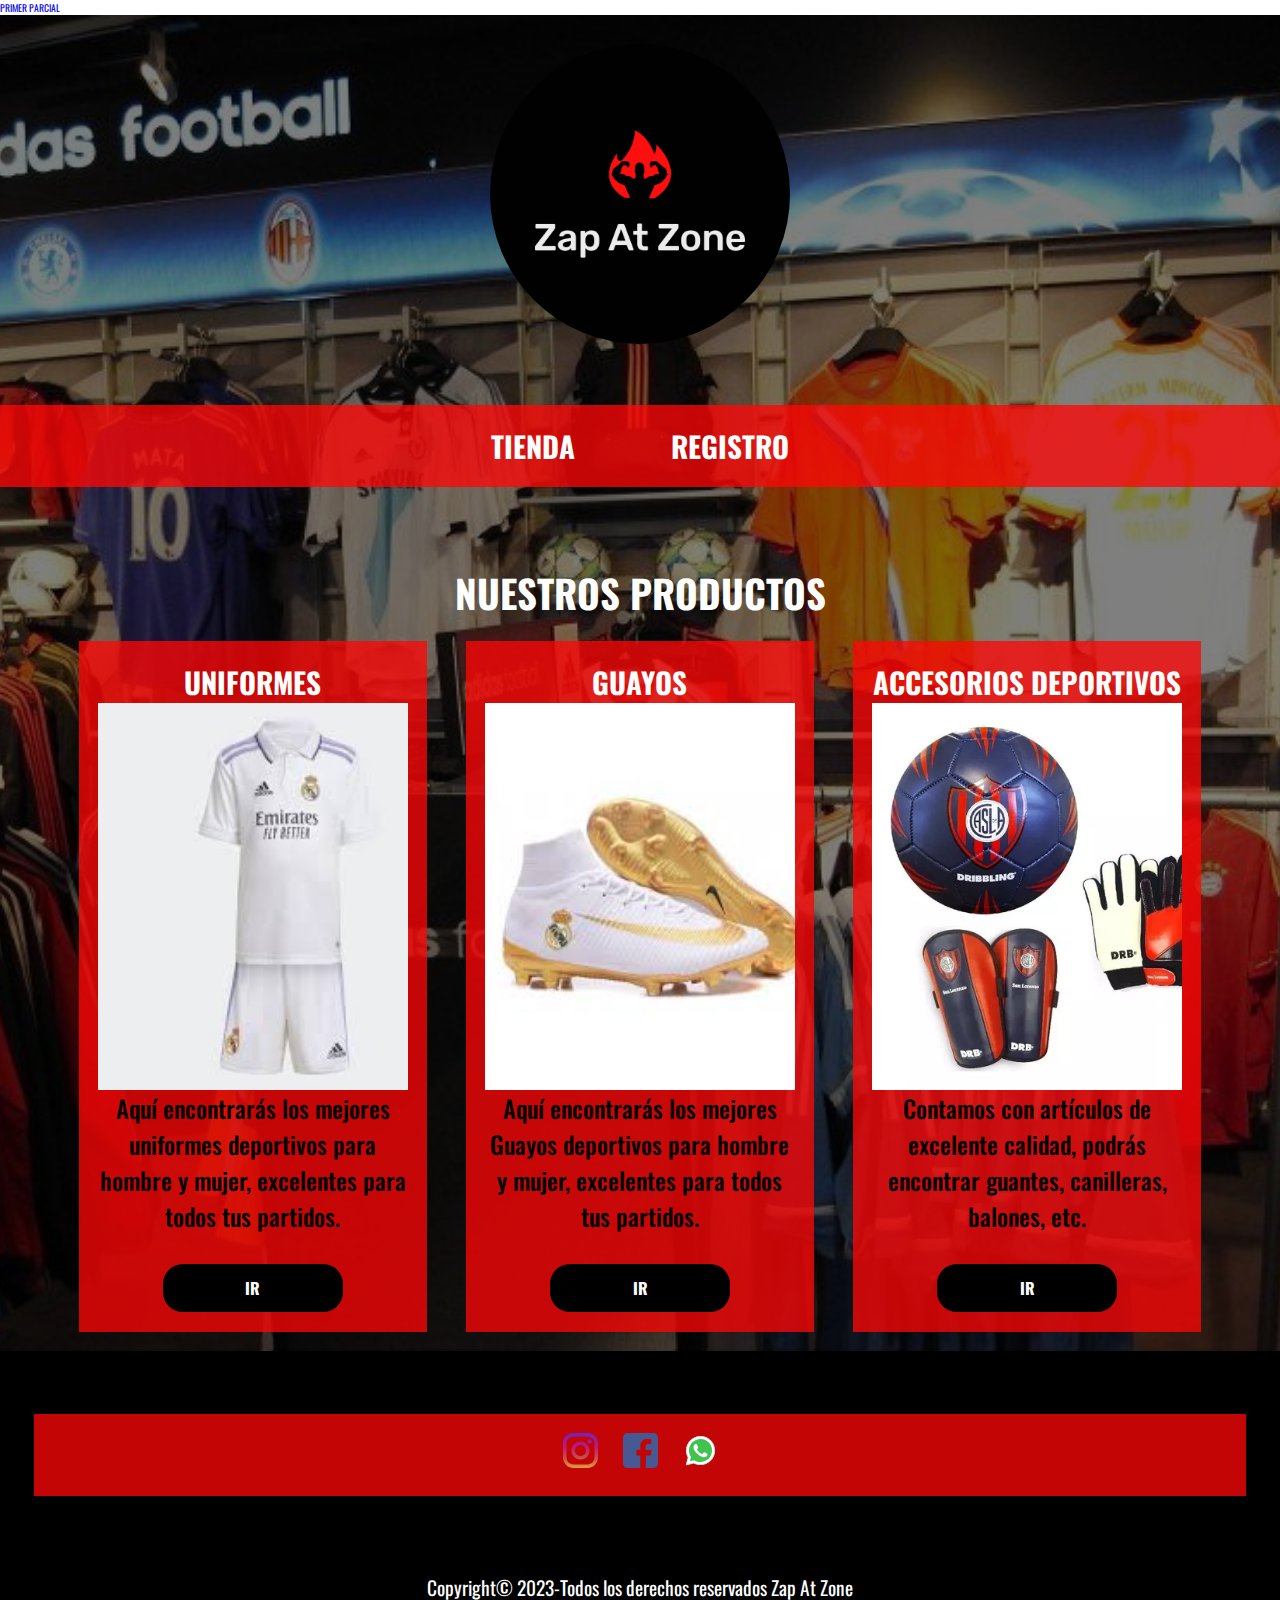
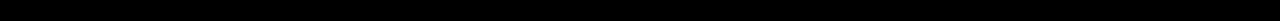
<file: index.html>
<!DOCTYPE html>
<html lang="es-ES">

<head>
    <meta charset="UTF-8">
    <meta http-equiv="X-UA-Compatible" content="IE=edge">
    <meta name="viewport" content="width=device-width, initial-scale=1.0">
    <title>Zap At Zone</title>
    <link rel="stylesheet" href="css/style.css">
    <link rel="web icon" type="png" href="img/Logo.jpeg" class="icon">
    <link rel="preconnect" href="https://fonts.googleapis.com">
    <link rel="preconnect" href="https://fonts.gstatic.com" crossorigin>
    <link href="https://fonts.googleapis.com/css2?family=Oswald:wght@400;500;700&display=swap" rel="stylesheet">
    
</head>

<body>

    <ul>
        <li>
            <a href="./css/style.css">PRIMER PARCIAL</a>
        </li>
    </ul>

    <!-- ########################################CABECERA DE LA PÁGINA###################################### -->
    <div class="img-fondo">
        <div class="velo-negro">
            <header class="header">
                <a href="index.html">
                    <img src="img/Logo.jpeg" alt="Logo del Proyecto" class="logo-img">
                </a>

            </header>

            <!-- ######################################FIN DEL HEADER#################################### -->

            <nav>
                <a href="#">Tienda</a>
                <a href="./html/login.html">Registro</a>
            </nav>

            <!-- #######################################CONTENIDO PRINCIPAL########################################################### -->
            <main class="contenedor">

                <h1 class="nuestros-productos">Nuestros Productos</h1>

                <div class="productos">

                    <!---INICIO PRODUCTO-->
                    <div class="producto">
                        <p class="producto-nombre">Uniformes</p>


                        <div class="producto-blanco card1">


                        </div>

                        <div class="producto-informacion">

                            <p class="producto-info">Aquí encontrarás los mejores uniformes deportivos para hombre y
                                mujer,
                                excelentes para todos tus partidos.</p>
                            <button type="button" class="button"
                                onclick="location.href='#'"><strong>IR</strong></button>
                        </div>



                    </div>
                    <!---INICIO PRODUCTO-->
                    <div class="producto">
                        <p class="producto-nombre">Guayos</p>


                        <div class="producto-blanco card2">


                        </div>

                        <div class="producto-informacion">
                            <p class="producto-info">Aquí encontrarás los mejores Guayos deportivos para hombre y mujer,
                                excelentes para todos tus partidos.</p>
                            <button type="button" class="button"
                                onclick="location.href='#'"><strong>IR</strong></button>
                        </div>



                    </div>

                    <!---INICIO PRODUCTO-->
                    <div class="producto">
                        <p class="producto-nombre">Accesorios Deportivos</p>


                        <div class="producto-blanco card3">

                        </div>

                        <div class="producto-informacion">

                            <p class="producto-info">Contamos con artículos de excelente calidad, podrás encontrar
                                guantes, canilleras, balones, etc.</p>
                            <button type="button" class="button"
                                onclick="location.href='#'"><strong>IR</strong></button>
                        </div>
                    </div>



            </main>

            <!-- ####################################### FIN CONTENIDO PRINCIPAL########################################################### -->








        </div>
    </div>

    <!-- ############################################################PIE DE PÁGINA Y CONTACTO######################################################## -->
    <footer class="footer">
        <nav class="social">
            <ul class="social-list">
                <li class="social-item">
                    <a href="https://instagram.com/ivanamayabermudez?igshid=ZDdkNTZiNTM=" target="_blank"
                        class="social-link">
                        <img src="img/social/instagram.svg" alt="Instagram"></a>
                </li>
                <li class="social-item">
                    <a href="https://www.facebook.com/jose.conde.94064?mibextid=ZbWKwL" target="_blank"
                        class="social-link">
                        <img src="img/social/facebook.svg" alt="Facebook Profile"></a>
                </li>
                <li class="social-item">
                    <a href="#" target="_blank" class="social-link">
                        <img src="img/social/whatsapp.svg" alt="WhatsApp Chat"></a>
                </li>
            </ul>
        </nav>

        <p>Copyright© 2023-Todos los derechos reservados Zap At Zone</p>
    </footer>
</body>

</html>
</file>
<file: css/style.css>
* {
    font-family: 'Oswald', sans-serif;
    margin: 0;
    padding: 0;
}

html {
    box-sizing: border-box;
    font-size: 60.5%;
    scroll-behavior: smooth;
}

*,
*::before,
*::after {
    box-sizing: inherit;
}

.img-fondo {
    background-image: url(../img/Fondo.jpg);
    background-size: cover;
    background-position: center;
}

img {
    width: 100%;
}

.velo-negro {
    background-color: rgba(0, 0, 0, 0.5);
}

.contenedor {
    max-width: 120rem;
    margin: 0 auto;
}

.header {
    display: flex;
    justify-content: center;
}

.logo-img {
    max-width: 300px;
    margin: 3rem 0;
    border-radius: 50%;
}

nav {
    margin: 3rem 0 8rem 0;
    background-color: rgba(255, 6, 6, 0.768);
    padding: 2rem;
    display: flex;
    justify-content: center;
    gap: 10rem;
}

a {
    text-decoration: none;
}

nav a {
    font-weight: 800;
    font-size: 3rem;
    color: white;
    text-transform: uppercase;
}

nav a:hover {
    color: black;
}

.nuestros-productos {
    color: white;
    font-size: 4rem;
    text-align: center;
    text-transform: uppercase;
    font-weight: 800;
}

.productos {
    display: grid;
    grid-template-columns: repeat(3, 1fr);
}

.producto {
    background-color: rgba(255, 6, 6, 0.768);
    margin: 2rem;
    padding: 2rem;
}

.producto-blanco {
    background-color: white;
    height: 40rem;
    object-fit: cover;
    padding: 1rem;
}

.producto-nombre {
    color: white;
    text-transform: uppercase;
    text-align: center;
    font-size: 3rem;
    font-weight: 700;
}

.producto-info {
    font-size: 2.5rem;
    font-weight: 500;
    text-align: center;
}

.card1 {
    background: url(../img/Uniforme1.jpg);
    background-size: cover;
}

.card2 {
    background: url(../img/Guayos1.jpg);
    background-size: cover;
}

.card3 {
    background: url(../img/Accesorios1.webp);
    background-size: cover;
}



.button {
    width: 180px;
    color: #fff;
    font-size: 16px;
    padding: 12px 0;
    background: #000;
    border: 0;
    border-radius: 20px;
    outline: none;
    margin-top: 30px;
    cursor: pointer;
    transition: transform 0.5s;
}

.button:hover {
    background-color: #fff;
    color: #000;
    transform: translateY(-20px)
}

.producto button {
    margin-left: 65px;
}

.footer {
    background-color: black;
    padding: 3.5rem;
    padding-bottom: 2rem;
    color: white;
    font-size: 2rem;
    text-align: center;
}


.social-list {
    list-style: none;
    display: flex;
    gap: 25px;
    justify-content: center;
}

.social-list img {
    height: 35px;
    transition: transform 0.5s;
}

.social-list img:hover {
    filter: drop-shadow(0 0 14px #000);
    transform: translateY(-6px)
}
</file>
